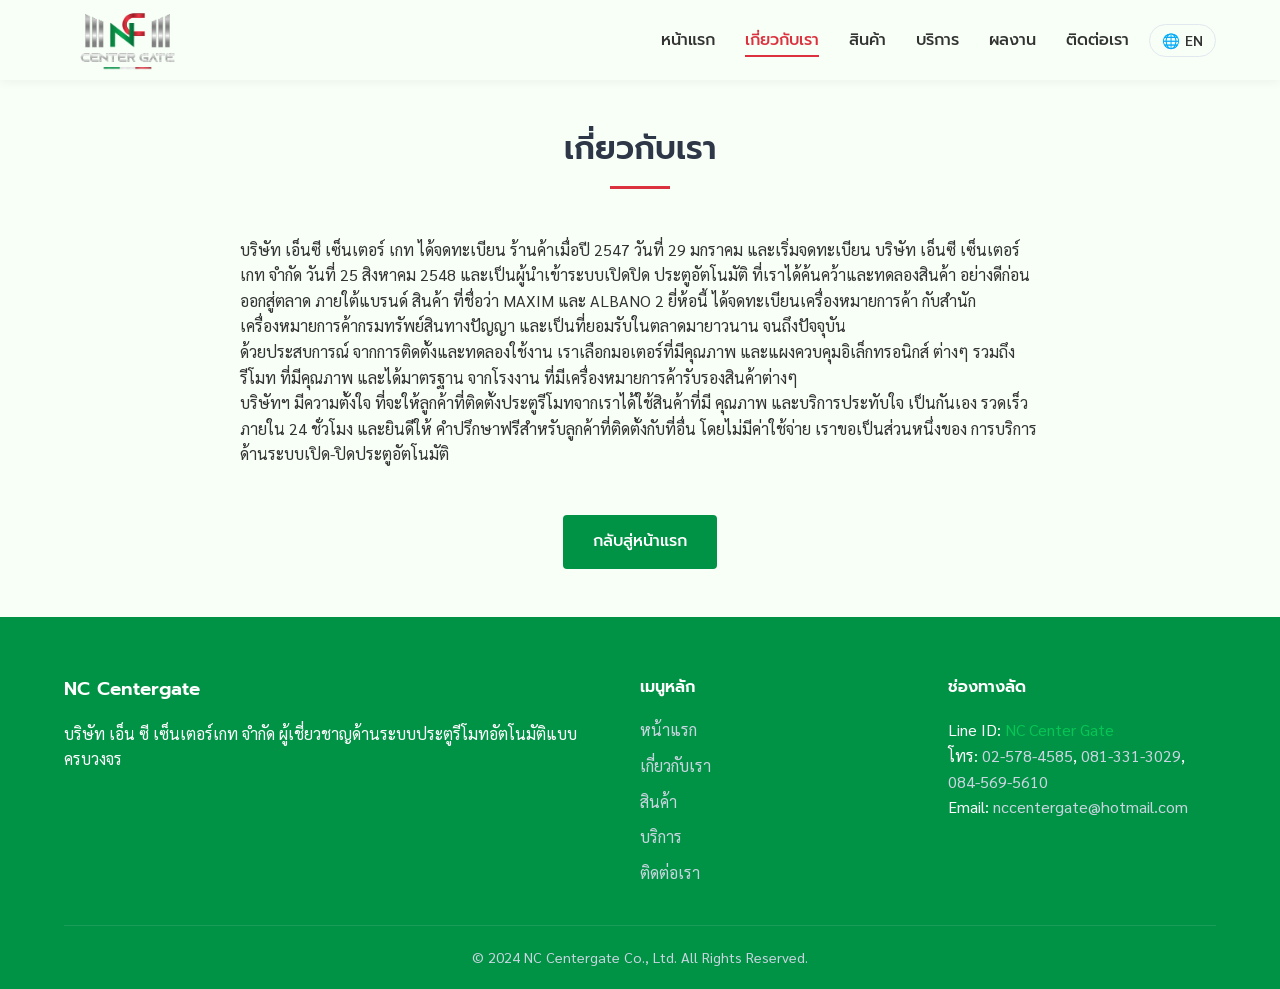
<file: about.html>
<!DOCTYPE html>
<html lang="th">
<head>
    <meta charset="UTF-8">
    <meta name="viewport" content="width=device-width, initial-scale=1.0">
    <link rel="icon" href="/assets/images/favicon.png" type="image/png">
    <title>ประวัติและข้อมูลบริษัทประตูรีโมท ประตูเลื่อนอัตโนมัติ | NC Centergate</title>
    <meta name="description" content="รู้จัก บริษัท เอ็น ซี เซ็นเตอร์เกท จำกัด ผู้นำเข้า จัดจำหน่าย และติดตั้งระบบประตูรีโมท ประตูเลื่อนอัตโนมัติ แบรนด์ชั้นนำ MAXIM, ALBANO ประสบการณ์กว่า 20 ปี">
    <meta name="keywords" content="บริษัทประตูรีโมท, ผู้นำเข้าประตูรีโมท, ตัวแทนจำหน่าย MAXIM ALBANO, ประตูอัตโนมัติ, NC Centergate ประวัติ">
    <link rel="stylesheet" href="assets/css/style.css">
    <link href="https://fonts.googleapis.com/css2?family=Prompt:wght@300;400;500;600;700&family=Sarabun:wght@300;400;500;600&display=swap" rel="stylesheet">
</head>
<body>
    <script>
        if (localStorage.getItem('lang') === 'en') {
            document.body.classList.add('lang-en');
        } else {
            document.body.classList.add('lang-th');
        }
    </script>
    <header class="site-header">
        <div class="container header-container">
            <div class="logo">
                <a href="index.html">
                    <img src="assets/images/home/nccentergate-logo.png" alt="NC Centergate Logo">
                </a>
            </div>
            <div class="header-right" style="display: flex; align-items: center; gap: 20px;">
                <nav class="main-nav">
                    <ul>
                        <li><a href="index.html"><span class="lang-th">หน้าแรก</span><span class="lang-en">Home</span></a></li>
                        <li><a href="index.html#about" class="active"><span class="lang-th">เกี่ยวกับเรา</span><span class="lang-en">About Us</span></a></li>
                        <li><a href="index.html#products"><span class="lang-th">สินค้า</span><span class="lang-en">Products</span></a></li>
                        <li><a href="index.html#services"><span class="lang-th">บริการ</span><span class="lang-en">Services</span></a></li>
                        <li><a href="index.html#reviews"><span class="lang-th">ผลงาน</span><span class="lang-en">Gallery</span></a></li>
                        <li><a href="index.html#contact"><span class="lang-th">ติดต่อเรา</span><span class="lang-en">Contact Us</span></a></li>
                    </ul>
                </nav>
                <div class="lang-switcher">
                    <button onclick="toggleLanguage()" class="btn-lang" aria-label="Toggle Language">
                        🌐 <span class="lang-th">EN</span><span class="lang-en">TH</span>
                    </button>
                </div>
                <button class="mobile-menu-btn" aria-label="Toggle Menu">
                    <span></span>
                    <span></span>
                    <span></span>
                </button>
            </div>
        </div>
    </header>

    <main class="page-content py-5">
        <div class="container">
            <div class="section-header text-center mb-5">
                <h1 class="section-title"><span class="lang-th">เกี่ยวกับเรา</span><span class="lang-en">About Us</span></h1>
                <div class="title-underline"></div>
            </div>
            
            <div class="about-text-content">
                <div class="lang-th">
                    <p>บริษัท เอ็นซี เซ็นเตอร์ เกท ได้จดทะเบียน ร้านค้าเมื่อปี 2547 วันที่ 29 มกราคม และเริ่มจดทะเบียน บริษัท เอ็นซี เซ็นเตอร์ เกท จำกัด วันที่ 25 สิงหาคม 2548 และเป็นผู้นำเข้าระบบเปิดปิด ประตูอัตโนมัติ ที่เราได้ค้นคว้าและทดลองสินค้า อย่างดีก่อนออกสู่ตลาด ภายใต้แบรนด์ สินค้า ที่ชื่อว่า MAXIM และ ALBANO 2 ยี่ห้อนี้ ได้จดทะเบียนเครื่องหมายการค้า กับสำนักเครื่องหมายการค้ากรมทรัพย์สินทางปัญญา และเป็นที่ยอมรับในตลาดมายาวนาน จนถึงปัจจุบัน</p>
                    
                    <p>ด้วยประสบการณ์ จากการติดตั้งและทดลองใช้งาน เราเลือกมอเตอร์ที่มีคุณภาพ และแผงควบคุมอิเล็กทรอนิกส์ ต่างๆ รวมถึงรีโมท ที่มีคุณภาพ และได้มาตรฐาน จากโรงงาน ที่มีเครื่องหมายการค้ารับรองสินค้าต่างๆ</p>
                    
                    <p>บริษัทฯ มีความตั้งใจ ที่จะให้ลูกค้าที่ติดตั้งประตูรีโมทจากเราได้ใช้สินค้าที่มี คุณภาพ และบริการประทับใจ เป็นกันเอง รวดเร็ว ภายใน 24 ชั่วโมง และยินดีให้ คำปรึกษาฟรีสำหรับลูกค้าที่ติดตั้งกับที่อื่น โดยไม่มีค่าใช้จ่าย เราขอเป็นส่วนหนึ่งของ การบริการด้านระบบเปิด-ปิดประตูอัตโนมัติ</p>
                </div>
                <div class="lang-en">
                    <p>NC Centergate registered as a retail business on January 29, 2004, and officially incorporated as NC Centergate Co., Ltd. on August 25, 2005. We are a premier importer of automatic gate systems, researching and thoroughly testing all products before introducing them to the market. Our registered trademark brands, MAXIM and ALBANO, have been recognized and trusted in the market for a long time.</p>
                    
                    <p>Based on our extensive installation and testing experience, we select only high-quality motors, electronic control boards, and remotes certified by standardized manufacturers.</p>
                    
                    <p>We are dedicated to providing our clients with top-quality products and warm, impressive, and fast after-sales services within 24 hours. We are also happy to provide free advice to customers who installed systems elsewhere. We are proud to be your trusted partner in automatic gate solutions.</p>
                </div>
            </div>
            
            <div class="text-center mt-5">
                <a href="index.html" class="btn btn-primary"><span class="lang-th">กลับสู่หน้าแรก</span><span class="lang-en">Back to Home</span></a>
            </div>
        </div>
    </main>

    <site-footer></site-footer>

    <script src="assets/js/main.js"></script>
</body>
</html>
</file>
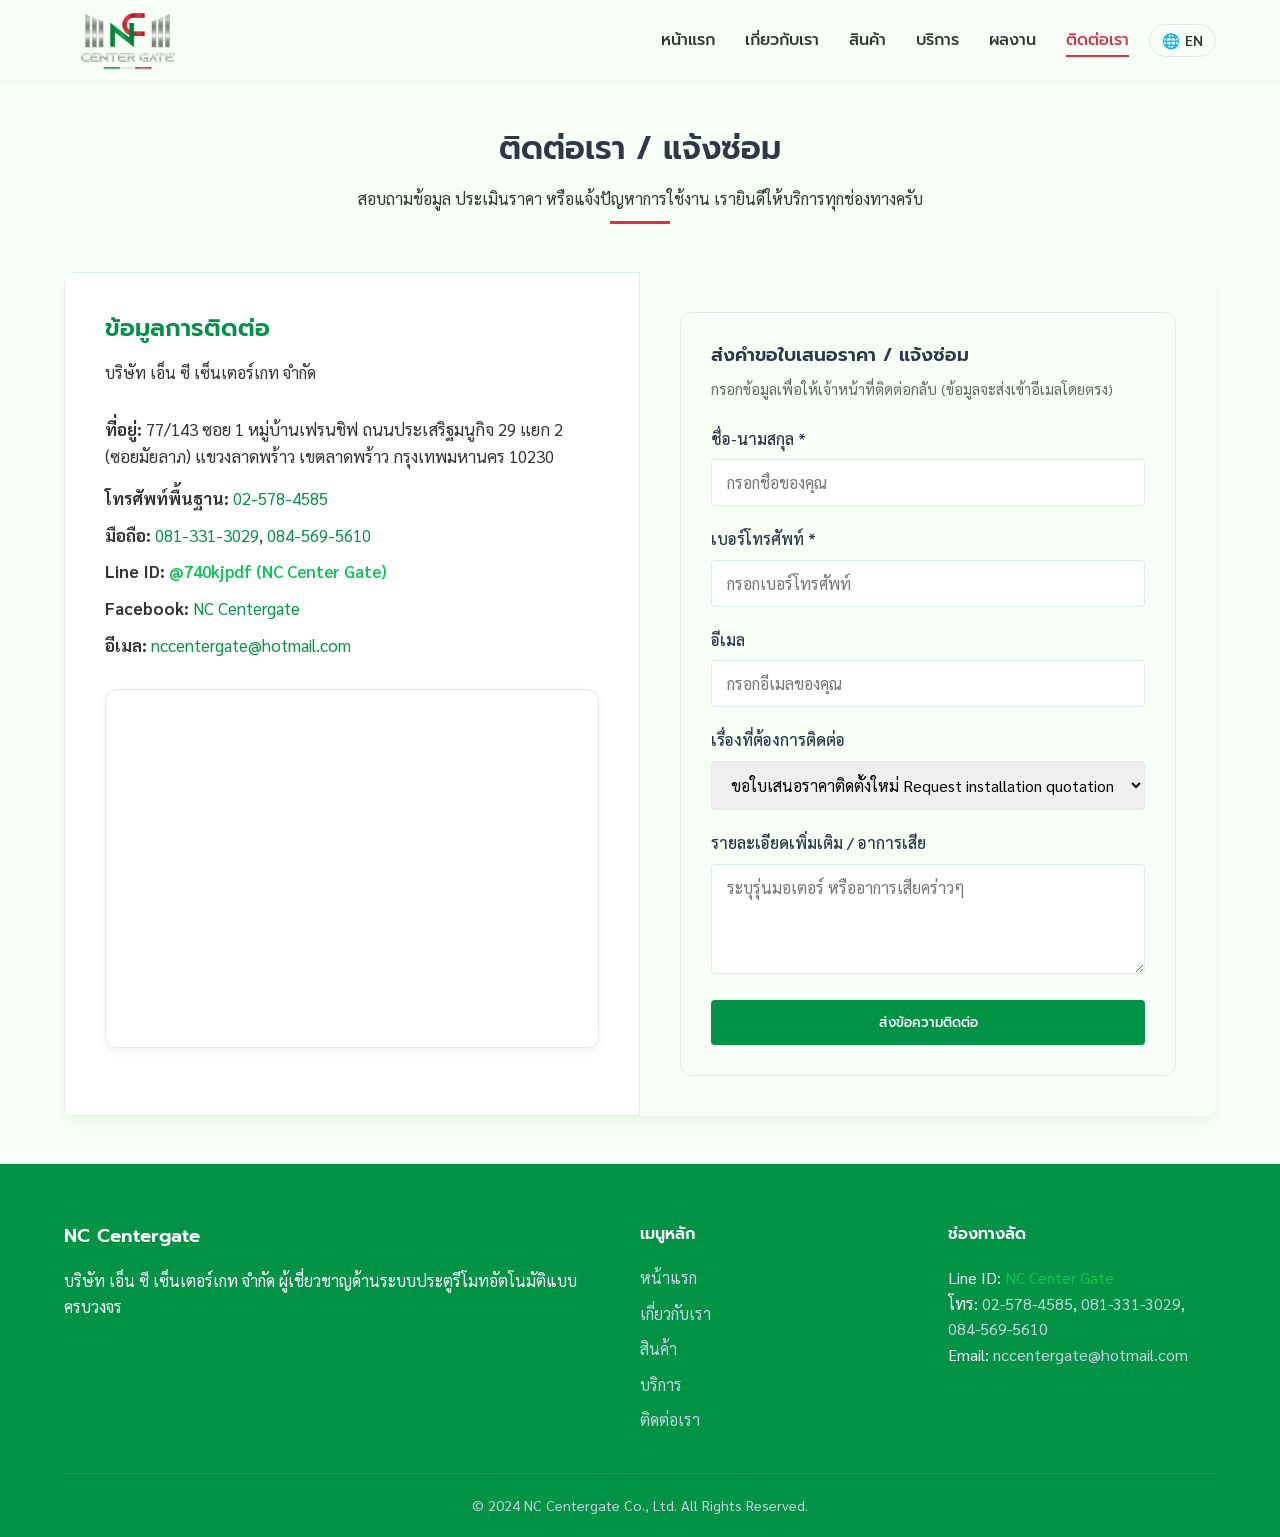
<file: contact.html>
<!DOCTYPE html>
<html lang="th">
<head>
    <meta charset="UTF-8">
    <meta name="viewport" content="width=device-width, initial-scale=1.0">
    <link rel="icon" href="/assets/images/favicon.png" type="image/png">
    <title>ติดต่อเรา สอบถามราคาประตูรีโมท แจ้งซ่อมติดตั้ง | NC Centergate</title>
    <meta name="description" content="ติดต่อ บริษัท เอ็น ซี เซ็นเตอร์เกท จำกัด สอบถามข้อมูลสินค้าประตูรีโมท ขอใบเสนอราคาติดตั้ง หรือแจ้งซ่อมประตูเลื่อนอัตโนมัติ ยินดีให้บริการอย่างรวดเร็ว">
    <meta name="keywords" content="ติดต่อประตูรีโมท, ราคาประตูเลื่อนอัตโนมัติ, แจ้งซ่อมประตูรีโมทมัยลาภ, ประเสริฐมนูกิจ, ประตูอัตโนมัติกรุงเทพ">
    <link rel="stylesheet" href="assets/css/style.css">
    <link href="https://fonts.googleapis.com/css2?family=Prompt:wght@300;400;500;600;700&family=Sarabun:wght@300;400;500;600&display=swap" rel="stylesheet">
</head>
<body>
    <script>
        if (localStorage.getItem('lang') === 'en') {
            document.body.classList.add('lang-en');
        } else {
            document.body.classList.add('lang-th');
        }
    </script>
    <header class="site-header">
        <div class="container header-container">
            <div class="logo">
                <a href="index.html">
                    <img src="assets/images/home/nccentergate-logo.png" alt="NC Centergate Logo">
                </a>
            </div>
            <div class="header-right" style="display: flex; align-items: center; gap: 20px;">
                <nav class="main-nav">
                    <ul>
                        <li><a href="index.html"><span class="lang-th">หน้าแรก</span><span class="lang-en">Home</span></a></li>
                        <li><a href="index.html#about"><span class="lang-th">เกี่ยวกับเรา</span><span class="lang-en">About Us</span></a></li>
                        <li><a href="index.html#products"><span class="lang-th">สินค้า</span><span class="lang-en">Products</span></a></li>
                        <li><a href="index.html#services"><span class="lang-th">บริการ</span><span class="lang-en">Services</span></a></li>
                        <li><a href="index.html#reviews"><span class="lang-th">ผลงาน</span><span class="lang-en">Gallery</span></a></li>
                        <li><a href="index.html#contact" class="active"><span class="lang-th">ติดต่อเรา</span><span class="lang-en">Contact Us</span></a></li>
                    </ul>
                </nav>
                <div class="lang-switcher">
                    <button onclick="toggleLanguage()" class="btn-lang" aria-label="Toggle Language">
                        🌐 <span class="lang-th">EN</span><span class="lang-en">TH</span>
                    </button>
                </div>
                <button class="mobile-menu-btn" aria-label="Toggle Menu">
                    <span></span>
                    <span></span>
                    <span></span>
                </button>
            </div>
        </div>
    </header>

    <main class="page-content py-5">
        <div class="container">
            <div class="section-header text-center mb-5">
                <h1 class="section-title">
                    <span class="lang-th">ติดต่อเรา / แจ้งซ่อม</span>
                    <span class="lang-en">Contact Us / Repair Service</span>
                </h1>
                <p>
                    <span class="lang-th">สอบถามข้อมูล ประเมินราคา หรือแจ้งปัญหาการใช้งาน เรายินดีให้บริการทุกช่องทางครับ</span>
                    <span class="lang-en">Inquire information, request a price estimation, or report system issues. We are ready to help.</span>
                </p>
                <div class="title-underline"></div>
            </div>

            <div class="contact-wrapper">
                <div class="contact-info-block" style="background-color: #fff; color: var(--text-main); border: 1px solid var(--border-color);">
                    <h2 style="color: var(--primary-color);">
                        <span class="lang-th">ข้อมูลการติดต่อ</span>
                        <span class="lang-en">Contact Information</span>
                    </h2>
                    <p style="margin-bottom: 30px;">
                        <span class="lang-th">บริษัท เอ็น ซี เซ็นเตอร์เกท จำกัด</span>
                        <span class="lang-en">NC Centergate Co., Ltd.</span>
                    </p>
                    <ul class="contact-details" style="margin-bottom: 30px;">
                        <li style="margin-bottom: 15px;">
                            <strong><span class="lang-th">ที่อยู่:</span><span class="lang-en">Address:</span></strong> 
                            <span class="lang-th">77/143 ซอย 1 หมู่บ้านเฟรนชิฟ ถนนประเสริฐมนูกิจ 29 แยก 2 (ซอยมัยลาภ) แขวงลาดพร้าว เขตลาดพร้าว กรุงเทพมหานคร 10230</span>
                            <span class="lang-en">77/143 Soi 1, Friendship Village, Prasert-Manukitch 29 Alley, Intersection 2 (Soi Maiyalap), Lat Phrao, Lat Phrao District, Bangkok 10230</span>
                        </li>
                        <li style="margin-bottom: 10px;">
                            <strong><span class="lang-th">โทรศัพท์พื้นฐาน:</span><span class="lang-en">Landline:</span></strong> 
                            <a href="tel:025784585">02-578-4585</a>
                        </li>
                        <li style="margin-bottom: 10px;">
                            <strong><span class="lang-th">มือถือ:</span><span class="lang-en">Mobile:</span></strong> 
                            <a href="tel:0813313029">081-331-3029</a>, <a href="tel:0845695610">084-569-5610</a>
                        </li>
                        <li style="margin-bottom: 10px;"><strong>Line ID:</strong> <a href="https://line.me/R/ti/p/@740kjpdf" target="_blank" style="color: #06C755; font-weight: 600;">@740kjpdf (NC Center Gate)</a></li>
                        <li style="margin-bottom: 10px;"><strong>Facebook:</strong> <a href="https://www.facebook.com/profile.php?id=100091524721744" target="_blank">NC Centergate</a></li>
                        <li style="margin-bottom: 10px;"><strong>อีเมล:</strong> <a href="mailto:nccentergate@hotmail.com">nccentergate@hotmail.com</a></li>
                    </ul>
                    <div class="map-container" style="border-radius: 12px; overflow: hidden; border: 1px solid var(--border-color); box-shadow: 0 4px 10px rgba(0,0,0,0.05);">
                        <iframe src="https://www.google.com/maps/embed?pb=!1m18!1m12!1m3!1d3874.524584614138!2d100.621453375834!3d13.83758699532911!2m3!1f0!2f0!3f0!3m2!1i1024!2i768!4f13.1!3m3!1m2!1s0x30e29d7df9d61081%3A0x88f63857319c7f66!2z4Lia4Lij4Li04Lip4Lix4LiXIE5DIENFTlRFUiBHQVRF!5e0!3m2!1sth!2sth!4v1718712000000!5m2!1sth!2sth" width="100%" height="350" style="border:0;" allowfullscreen="" loading="lazy" referrerpolicy="no-referrer-when-downgrade"></iframe>
                    </div>
                </div>
                
                <div class="contact-form-block">
                    <form action="https://formspree.io/f/xkoaldww" method="POST" class="custom-form" style="background-color: var(--bg-main); padding: 30px; border-radius: 12px; border: 1px solid var(--border-color);">
                        <h3 style="margin-bottom: 10px;">
                            <span class="lang-th">ส่งคำขอใบเสนอราคา / แจ้งซ่อม</span>
                            <span class="lang-en">Request a Quote / Report Repair</span>
                        </h3>
                        <p style="font-size: 0.9rem; color: var(--text-muted); margin-bottom: 25px;">
                            <span class="lang-th">กรอกข้อมูลเพื่อให้เจ้าหน้าที่ติดต่อกลับ (ข้อมูลจะส่งเข้าอีเมลโดยตรง)</span>
                            <span class="lang-en">Please fill in the details for our team to contact you back (sent directly to email).</span>
                        </p>
                        
                        <div class="form-group">
                            <label for="name">
                                <span class="lang-th">ชื่อ-นามสกุล *</span>
                                <span class="lang-en">Full Name *</span>
                            </label>
                            <input type="text" id="name" name="name" required placeholder="กรอกชื่อของคุณ">
                        </div>
                        <div class="form-group">
                            <label for="phone">
                                <span class="lang-th">เบอร์โทรศัพท์ *</span>
                                <span class="lang-en">Phone Number *</span>
                            </label>
                            <input type="tel" id="phone" name="phone" required placeholder="กรอกเบอร์โทรศัพท์">
                        </div>
                        <div class="form-group">
                            <label for="email">
                                <span class="lang-th">อีเมล</span>
                                <span class="lang-en">Email Address</span>
                            </label>
                            <input type="email" id="email" name="email" placeholder="กรอกอีเมลของคุณ">
                        </div>
                        <div class="form-group">
                            <label for="service_type">
                                <span class="lang-th">เรื่องที่ต้องการติดต่อ</span>
                                <span class="lang-en">Subject of Inquiry</span>
                            </label>
                            <select id="service_type" name="service_type">
                                <option value="quotation">
                                    <span class="lang-th">ขอใบเสนอราคาติดตั้งใหม่</span>
                                    <span class="lang-en">Request installation quotation</span>
                                </option>
                                <option value="repair">
                                    <span class="lang-th">แจ้งซ่อมประตูรีโมทมีปัญหา</span>
                                    <span class="lang-en">Report remote gate repair</span>
                                </option>
                                <option value="general">
                                    <span class="lang-th">สอบถามข้อมูลทั่วไป / อะไหล่</span>
                                    <span class="lang-en">General inquiry / Spare parts</span>
                                </option>
                            </select>
                        </div>
                        <div class="form-group">
                            <label for="message">
                                <span class="lang-th">รายละเอียดเพิ่มเติม / อาการเสีย</span>
                                <span class="lang-en">Message Details / Issue Description</span>
                            </label>
                            <textarea id="message" name="message" rows="4" placeholder="ระบุรุ่นมอเตอร์ หรืออาการเสียคร่าวๆ"></textarea>
                        </div>
                        
                        <button type="submit" class="btn btn-primary" style="width: 100%; border: none;">
                            <span class="lang-th">ส่งข้อความติดต่อ</span>
                            <span class="lang-en">Submit Inquiry</span>
                        </button>
                    </form>
                </div>
            </div>
        </div>
    </main>

    <site-footer></site-footer>

    <script src="assets/js/main.js"></script>
</body>
</html>
</file>
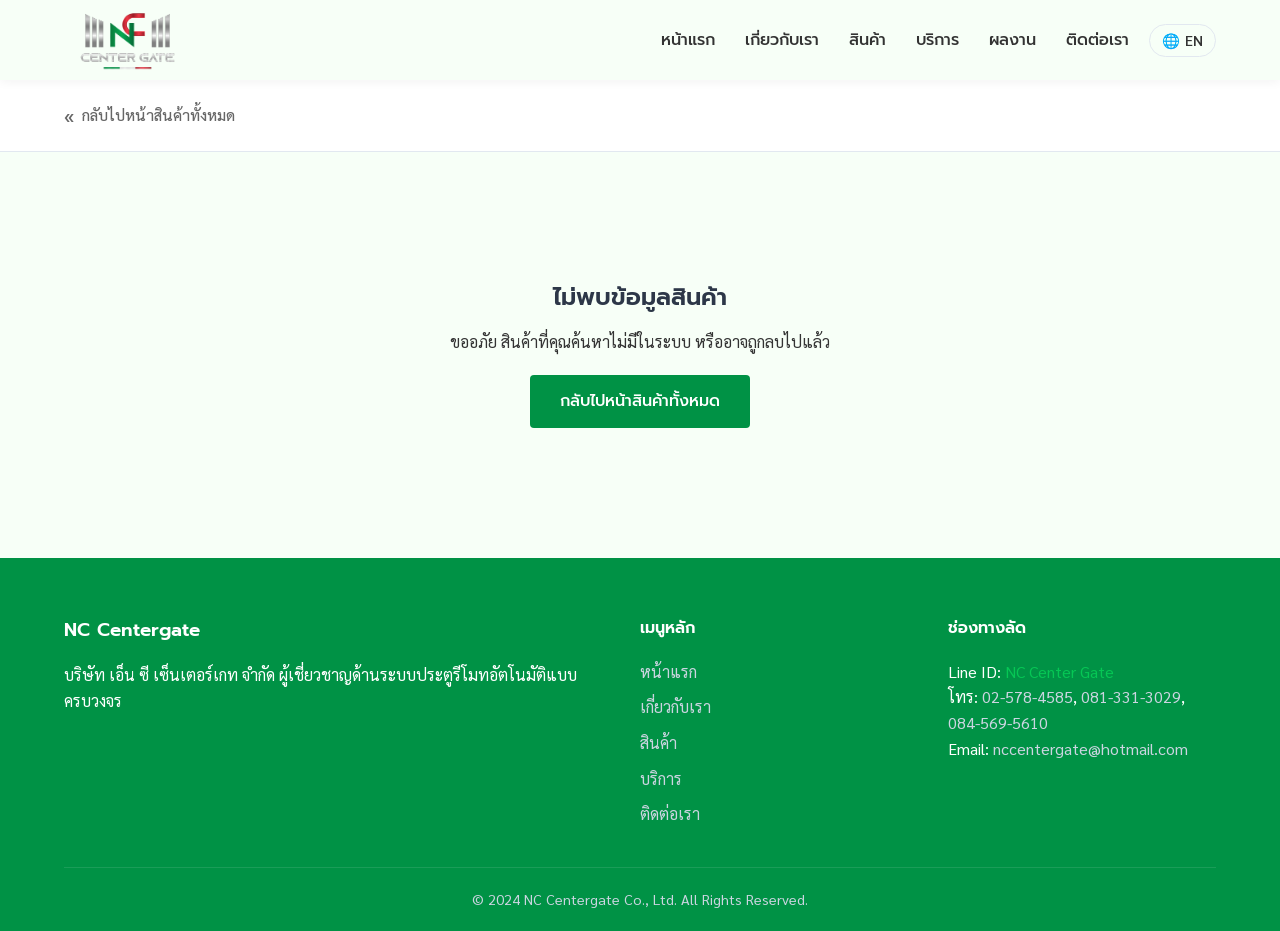
<file: product-detail.html>
<!DOCTYPE html>
<html lang="th">
<head>
    <meta charset="UTF-8">
    <meta name="viewport" content="width=device-width, initial-scale=1.0">
    <link rel="icon" href="/assets/images/favicon.png" type="image/png">
    <title>สเปคและรายละเอียดมอเตอร์ประตูรีโมท ประตูเลื่อนอัตโนมัติ | NC Centergate</title>
    <meta name="description" content="ข้อมูลสเปค รายละเอียด และคุณสมบัติเด่นของมอเตอร์ประตูรีโมท ประตูเลื่อนอัตโนมัติ รุ่น MAXIM, ALBANO, QUIKO ข้อมูลทางเทคนิคครบถ้วน">
    <meta name="keywords" content="รายละเอียดประตูรีโมท, สเปคมอเตอร์ประตูอัตโนมัติ, มอเตอร์ประตูบานเลื่อน, ประตูอัตโนมัติ MAXIM, ประตูอัตโนมัติ ALBANO">
    <link rel="stylesheet" href="assets/css/style.css">
    <link href="https://fonts.googleapis.com/css2?family=Prompt:wght@300;400;500;600;700&family=Sarabun:wght@300;400;500;600&display=swap" rel="stylesheet">
</head>
<body id="top">
    <script>
        if (localStorage.getItem('lang') === 'en') {
            document.body.classList.add('lang-en');
        } else {
            document.body.classList.add('lang-th');
        }
    </script>
    <header class="site-header">
        <div class="container header-container">
            <div class="logo">
                <a href="index.html">
                    <img src="assets/images/home/nccentergate-logo.png" alt="NC Centergate Logo">
                </a>
            </div>
            <div class="header-right" style="display: flex; align-items: center; gap: 20px;">
                <nav class="main-nav">
                    <ul>
                        <li><a href="index.html"><span class="lang-th">หน้าแรก</span><span class="lang-en">Home</span></a></li>
                        <li><a href="index.html#about"><span class="lang-th">เกี่ยวกับเรา</span><span class="lang-en">About Us</span></a></li>
                        <li><a href="products.html" class="active"><span class="lang-th">สินค้า</span><span class="lang-en">Products</span></a></li>
                        <li><a href="index.html#services"><span class="lang-th">บริการ</span><span class="lang-en">Services</span></a></li>
                        <li><a href="index.html#reviews"><span class="lang-th">ผลงาน</span><span class="lang-en">Gallery</span></a></li>
                        <li><a href="index.html#contact"><span class="lang-th">ติดต่อเรา</span><span class="lang-en">Contact Us</span></a></li>
                    </ul>
                </nav>
                <div class="lang-switcher">
                    <button onclick="toggleLanguage()" class="btn-lang" aria-label="Toggle Language">
                        🌐 <span class="lang-th">EN</span><span class="lang-en">TH</span>
                    </button>
                </div>
                <button class="mobile-menu-btn" aria-label="Toggle Menu">
                    <span></span>
                    <span></span>
                    <span></span>
                </button>
            </div>
        </div>
    </header>

    <main>
        <div class="breadcrumb-container">
            <div class="container">
                <a href="products.html" class="btn-back">
                    <span class="icon">&laquo;</span> 
                    <span class="lang-th">กลับไปหน้าสินค้าทั้งหมด</span>
                    <span class="lang-en">Back to All Products</span>
                </a>
            </div>
        </div>

        <section class="section-padding">
            <div class="container">
                <div id="product-detail-container">
                    <div class="text-center" style="padding: 50px 0;">
                        <p class="lang-th">กำลังโหลดข้อมูลสินค้า...</p>
                        <p class="lang-en">Loading product data...</p>
                    </div>
                </div>
            </div>
        </section>
    </main>

    <site-footer></site-footer>

    <script src="assets/js/product-data.js"></script>
    <script src="assets/js/product-render.js"></script>
    <script src="assets/js/main.js"></script>
</body>
</html>
</file>
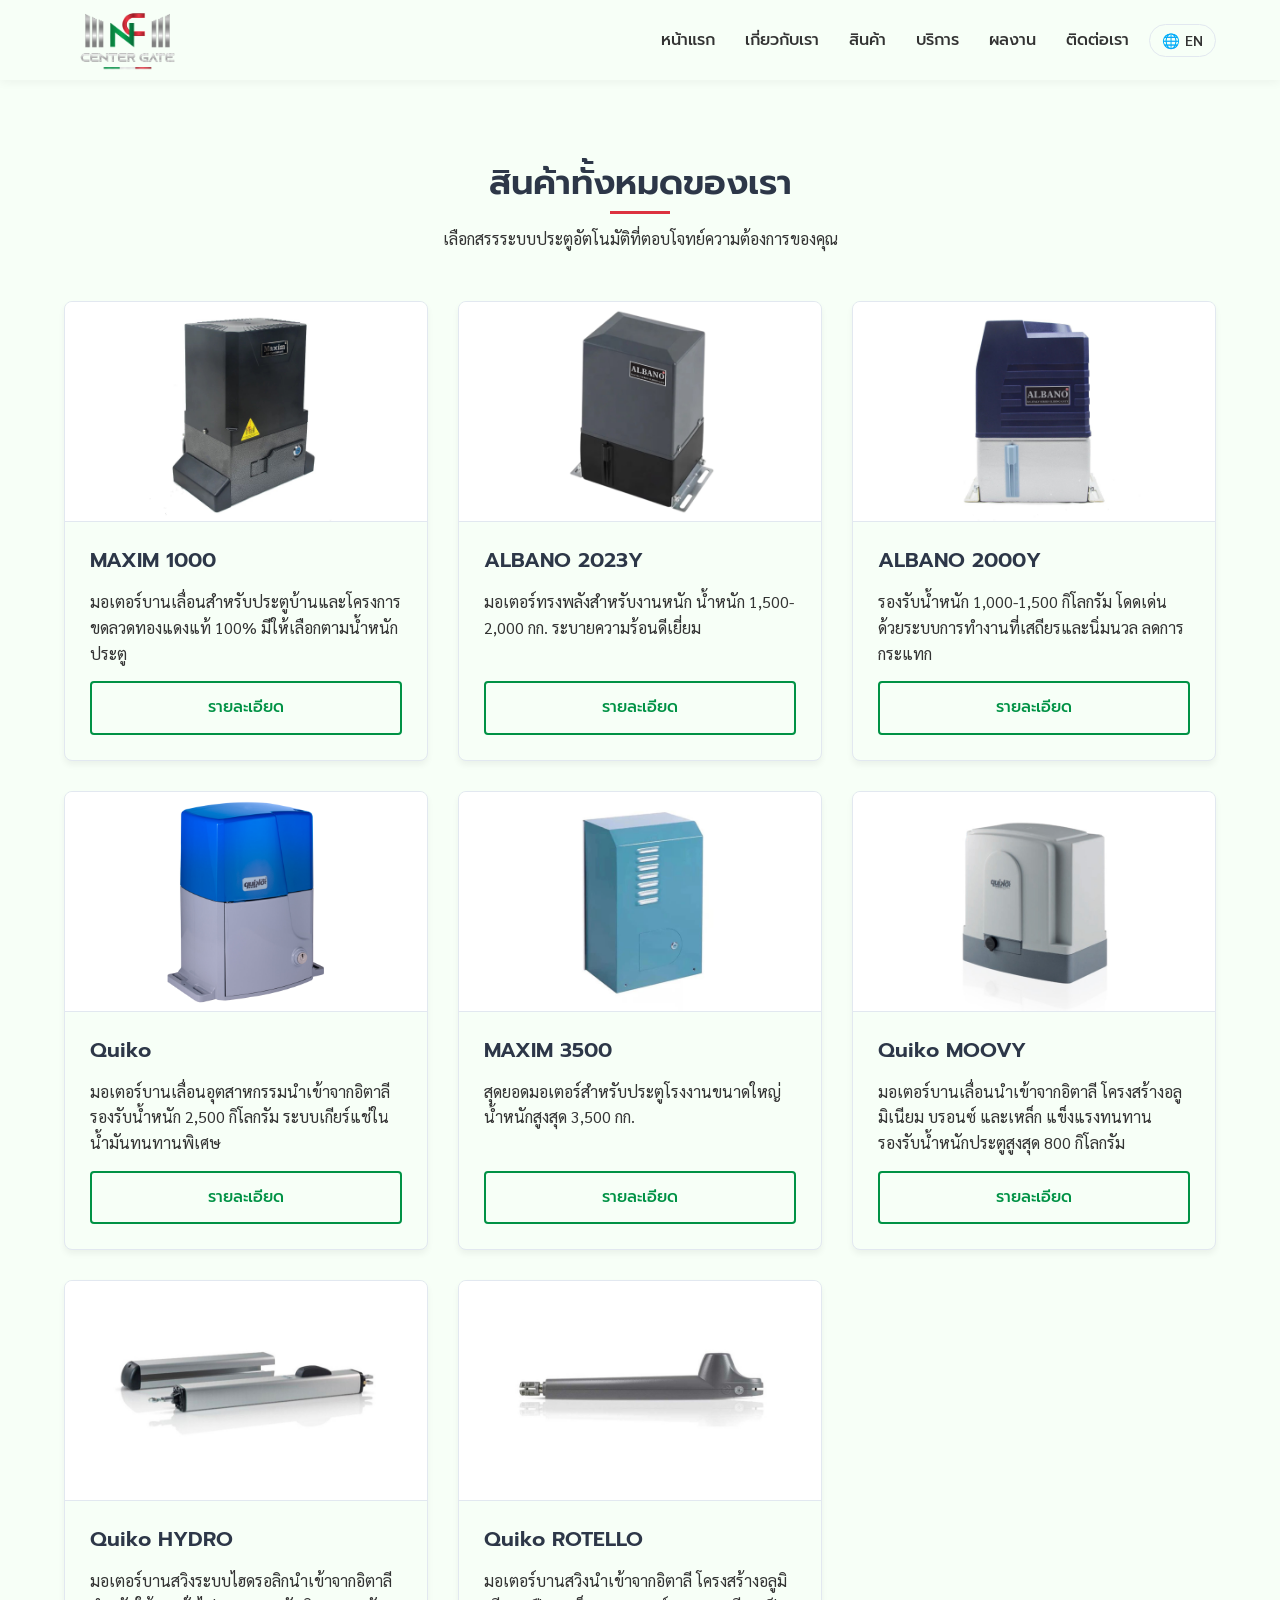
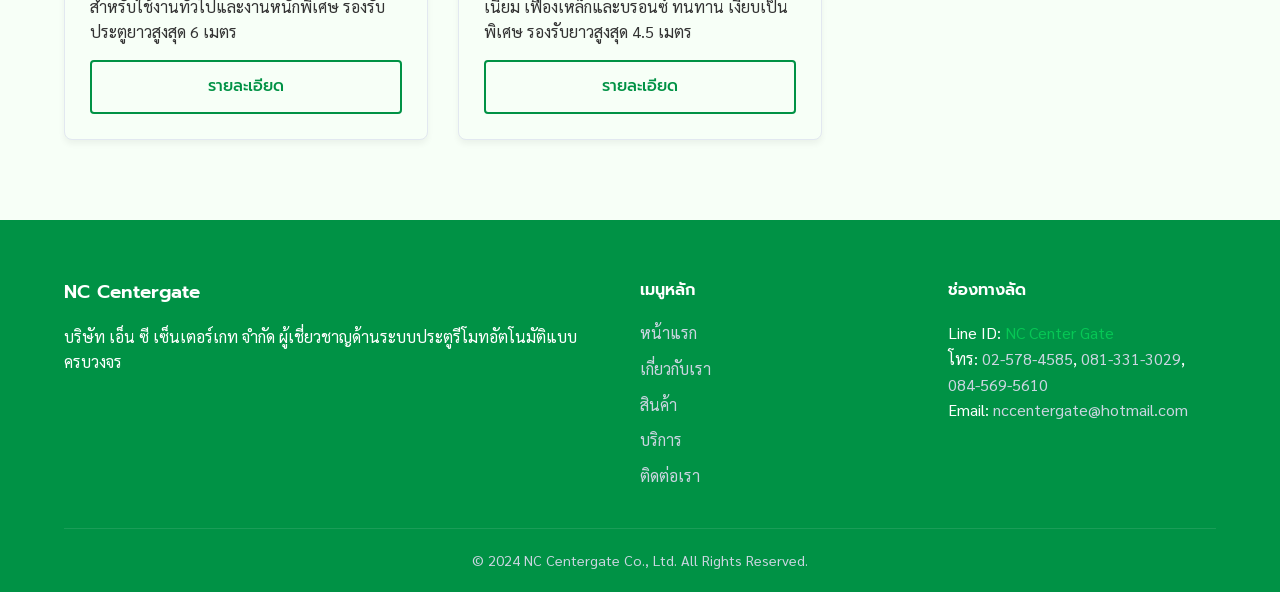
<file: products.html>
<!DOCTYPE html>
<html lang="th">
<head>
    <meta charset="UTF-8">
    <meta name="viewport" content="width=device-width, initial-scale=1.0">
    <link rel="icon" href="/assets/images/favicon.png" type="image/png">
    <title>จำหน่ายประตูรีโมท มอเตอร์ประตูเลื่อนอัตโนมัติ | NC Centergate</title>
    <meta name="description" content="จำหน่ายมอเตอร์ประตูรีโมท ประตูเลื่อนอัตโนมัติ ประตูบานเลื่อน บานสวิง จากแบรนด์ชั้นนำระดับโลก MAXIM, ALBANO, QUIKO แข็งแรง ทนทาน ราคาคุ้มค่า">
    <meta name="keywords" content="ประตูรีโมท, ประตูเลื่อนอัตโนมัติ, มอเตอร์ประตูอัตโนมัติ, ประตูรีโมทบานเลื่อน, ประตูรีโมทบานสวิง, MAXIM, ALBANO, QUIKO">
    <link rel="stylesheet" href="assets/css/style.css">
    <link href="https://fonts.googleapis.com/css2?family=Prompt:wght@300;400;500;600;700&family=Sarabun:wght@300;400;500;600&display=swap" rel="stylesheet">
</head>
<body>
    <script>
        if (localStorage.getItem('lang') === 'en') {
            document.body.classList.add('lang-en');
        } else {
            document.body.classList.add('lang-th');
        }
    </script>
    <header class="site-header">
        <div class="container header-container">
            <div class="logo">
                <a href="index.html">
                    <img src="assets/images/home/nccentergate-logo.png" alt="NC Centergate Logo">
                </a>
            </div>
            <div class="header-right" style="display: flex; align-items: center; gap: 20px;">
                <nav class="main-nav">
                    <ul>
                        <li><a href="index.html"><span class="lang-th">หน้าแรก</span><span class="lang-en">Home</span></a></li>
                        <li><a href="index.html#about"><span class="lang-th">เกี่ยวกับเรา</span><span class="lang-en">About Us</span></a></li>
                        <li><a href="index.html#products" class="active"><span class="lang-th">สินค้า</span><span class="lang-en">Products</span></a></li>
                        <li><a href="index.html#services"><span class="lang-th">บริการ</span><span class="lang-en">Services</span></a></li>
                        <li><a href="index.html#reviews"><span class="lang-th">ผลงาน</span><span class="lang-en">Gallery</span></a></li>
                        <li><a href="index.html#contact"><span class="lang-th">ติดต่อเรา</span><span class="lang-en">Contact Us</span></a></li>
                    </ul>
                </nav>
                <div class="lang-switcher">
                    <button onclick="toggleLanguage()" class="btn-lang" aria-label="Toggle Language">
                        🌐 <span class="lang-th">EN</span><span class="lang-en">TH</span>
                    </button>
                </div>
                <button class="mobile-menu-btn" aria-label="Toggle Menu">
                    <span></span>
                    <span></span>
                    <span></span>
                </button>
            </div>
        </div>
    </header>

    <main>
        <section class="section-padding">
            <div class="container">
                <div class="section-header">
                    <h2><span class="lang-th">สินค้าทั้งหมดของเรา</span><span class="lang-en">All Products</span></h2>
                    <p><span class="lang-th">เลือกสรรระบบประตูอัตโนมัติที่ตอบโจทย์ความต้องการของคุณ</span><span class="lang-en">Select the automatic remote gate system that best matches your needs.</span></p>
                </div>
                
                <div id="dynamic-product-grid" class="grid-layout">
                    <!-- Products rendered dynamically by product-render.js -->
                </div>
            </div>
        </section>
    </main>

    <site-footer></site-footer>

    <script src="assets/js/product-data.js"></script>
    <script src="assets/js/product-render.js"></script>
    <script src="assets/js/main.js"></script>
</body>
</html>
</file>
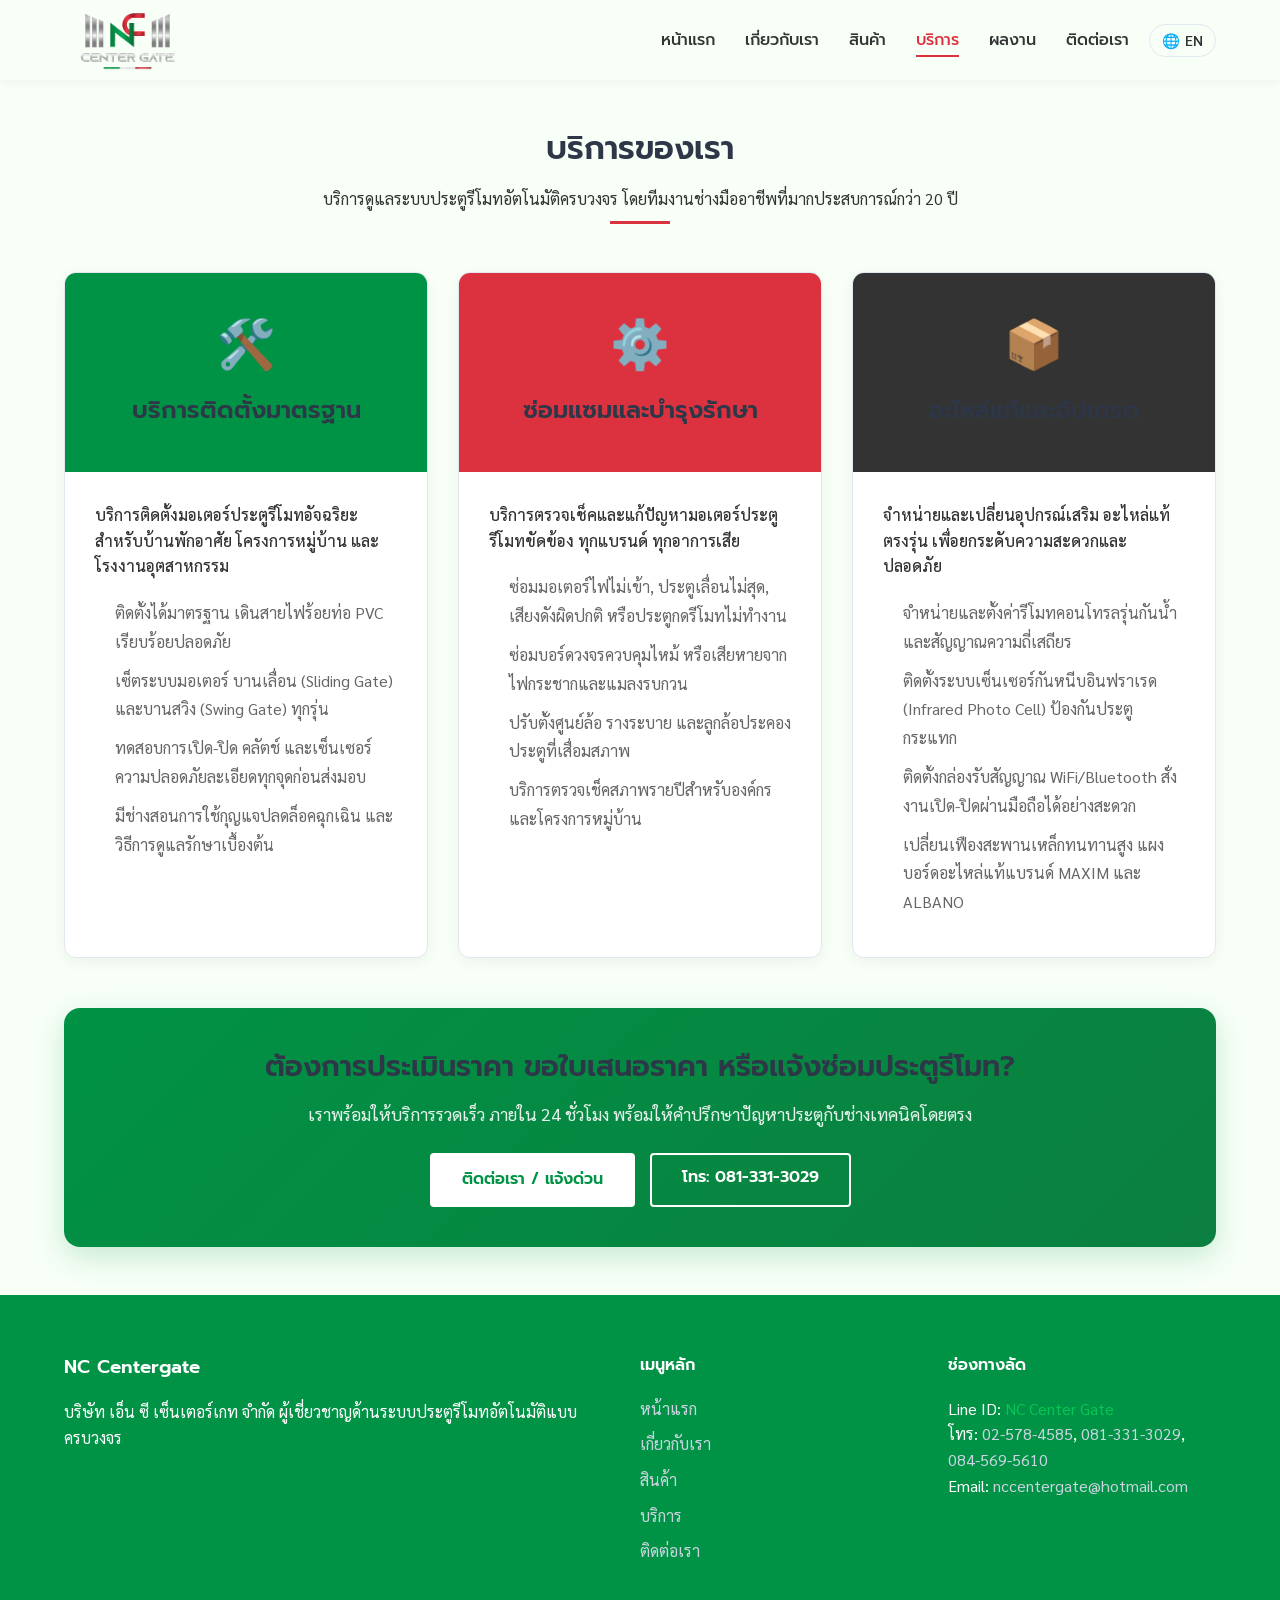
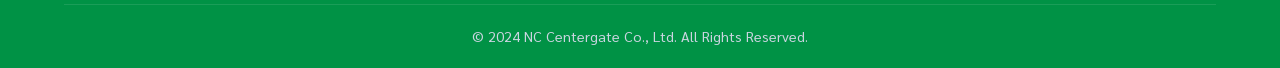
<file: services.html>
<!DOCTYPE html>
<html lang="th">
<head>
    <meta charset="UTF-8">
    <meta name="viewport" content="width=device-width, initial-scale=1.0">
    <link rel="icon" href="/assets/images/favicon.png" type="image/png">
    <title>ติดตั้ง ซ่อมประตูรีโมท ประตูเลื่อนอัตโนมัติครบวงจร | NC Centergate</title>
    <meta name="description" content="บริการติดตั้ง ซ่อมประตูรีโมท และซ่อมมอเตอร์ประตูเลื่อนอัตโนมัติ ทุกรุ่น ทุกยี่ห้อ พร้อมจำหน่ายอะไหล่แท้ โดยทีมช่างประสบการณ์กว่า 20 ปี">
    <meta name="keywords" content="ติดตั้งประตูรีโมท, ซ่อมประตูรีโมท, ซ่อมประตูเลื่อนอัตโนมัติ, มอเตอร์ประตูรีโมท, อะไหล่ประตูรีโมท, บริการซ่อมประตูรีโมท">
    <link rel="stylesheet" href="assets/css/style.css">
    <link href="https://fonts.googleapis.com/css2?family=Prompt:wght@300;400;500;600;700&family=Sarabun:wght@300;400;500;600&display=swap" rel="stylesheet">
</head>
<body>
    <script>
        if (localStorage.getItem('lang') === 'en') {
            document.body.classList.add('lang-en');
        } else {
            document.body.classList.add('lang-th');
        }
    </script>
    <header class="site-header">
        <div class="container header-container">
            <div class="logo">
                <a href="index.html">
                    <img src="assets/images/home/nccentergate-logo.png" alt="NC Centergate Logo">
                </a>
            </div>
            <div class="header-right" style="display: flex; align-items: center; gap: 20px;">
                <nav class="main-nav">
                    <ul>
                        <li><a href="index.html"><span class="lang-th">หน้าแรก</span><span class="lang-en">Home</span></a></li>
                        <li><a href="index.html#about"><span class="lang-th">เกี่ยวกับเรา</span><span class="lang-en">About Us</span></a></li>
                        <li><a href="index.html#products"><span class="lang-th">สินค้า</span><span class="lang-en">Products</span></a></li>
                        <li><a href="index.html#services" class="active"><span class="lang-th">บริการ</span><span class="lang-en">Services</span></a></li>
                        <li><a href="index.html#reviews"><span class="lang-th">ผลงาน</span><span class="lang-en">Gallery</span></a></li>
                        <li><a href="index.html#contact"><span class="lang-th">ติดต่อเรา</span><span class="lang-en">Contact Us</span></a></li>
                    </ul>
                </nav>
                <div class="lang-switcher">
                    <button onclick="toggleLanguage()" class="btn-lang" aria-label="Toggle Language">
                        🌐 <span class="lang-th">EN</span><span class="lang-en">TH</span>
                    </button>
                </div>
                <button class="mobile-menu-btn" aria-label="Toggle Menu">
                    <span></span>
                    <span></span>
                    <span></span>
                </button>
            </div>
        </div>
    </header>

    <main class="page-content py-5">
        <div class="container">
            <div class="section-header text-center mb-5">
                <h1 class="section-title">
                    <span class="lang-th">บริการของเรา</span>
                    <span class="lang-en">Our Services</span>
                </h1>
                <p>
                    <span class="lang-th">บริการดูแลระบบประตูรีโมทอัตโนมัติครบวงจร โดยทีมงานช่างมืออาชีพที่มากประสบการณ์กว่า 20 ปี</span>
                    <span class="lang-en">Comprehensive automatic remote gate services by our professional technician team with over 20 years of experience.</span>
                </p>
                <div class="title-underline"></div>
            </div>

            <div class="services-detail-grid" style="display: grid; grid-template-columns: 1fr 1fr 1fr; gap: 30px; margin-bottom: 50px;">
                <!-- บริการติดตั้ง -->
                <div class="card service-detail-card" style="background-color: #fff; border: 1px solid var(--border-color); border-radius: 12px; overflow: hidden; box-shadow: 0 4px 15px rgba(0,0,0,0.05); display: flex; flex-direction: column;">
                    <div style="background-color: var(--primary-color); color: #fff; padding: 30px; text-align: center;">
                        <span style="font-size: 3rem;">🛠️</span>
                        <h2 style="font-size: 1.5rem; margin-top: 15px;">
                            <span class="lang-th">บริการติดตั้งมาตรฐาน</span>
                            <span class="lang-en">Standard Installation</span>
                        </h2>
                    </div>
                    <div style="padding: 30px; flex-grow: 1;">
                        <p style="color: var(--text-main); margin-bottom: 20px; font-weight: 500;">
                            <span class="lang-th">บริการติดตั้งมอเตอร์ประตูรีโมทอัจฉริยะ สำหรับบ้านพักอาศัย โครงการหมู่บ้าน และโรงงานอุตสาหกรรม</span>
                            <span class="lang-en">Professional remote gate motor installation for residential homes, housing estates, and industrial factories.</span>
                        </p>
                        <ul style="padding-left: 20px; color: var(--text-muted); line-height: 1.8;">
                            <li style="margin-bottom: 10px;">
                                <span class="lang-th">ติดตั้งได้มาตรฐาน เดินสายไฟร้อยท่อ PVC เรียบร้อยปลอดภัย</span>
                                <span class="lang-en">Standardized installation, clean and safe PVC electrical pipe conduit wiring.</span>
                            </li>
                            <li style="margin-bottom: 10px;">
                                <span class="lang-th">เซ็ตระบบมอเตอร์ บานเลื่อน (Sliding Gate) และบานสวิง (Swing Gate) ทุกรุ่น</span>
                                <span class="lang-en">Full setup for all sliding and swing gate motor models.</span>
                            </li>
                            <li style="margin-bottom: 10px;">
                                <span class="lang-th">ทดสอบการเปิด-ปิด คลัตช์ และเซ็นเซอร์ความปลอดภัยละเอียดทุกจุดก่อนส่งมอบ</span>
                                <span class="lang-en">Thoroughly test opening, closing, clutch, and safety sensors before handover.</span>
                            </li>
                            <li style="margin-bottom: 10px;">
                                <span class="lang-th">มีช่างสอนการใช้กุญแจปลดล็อคฉุกเฉิน และวิธีการดูแลรักษาเบื้องต้น</span>
                                <span class="lang-en">Technicians teach you how to use emergency keys and handle basic maintenance.</span>
                            </li>
                        </ul>
                    </div>
                </div>

                <!-- บริการซ่อมบำรุง -->
                <div class="card service-detail-card" style="background-color: #fff; border: 1px solid var(--border-color); border-radius: 12px; overflow: hidden; box-shadow: 0 4px 15px rgba(0,0,0,0.05); display: flex; flex-direction: column;">
                    <div style="background-color: var(--accent-color); color: #fff; padding: 30px; text-align: center;">
                        <span style="font-size: 3rem;">⚙️</span>
                        <h2 style="font-size: 1.5rem; margin-top: 15px;">
                            <span class="lang-th">ซ่อมแซมและบำรุงรักษา</span>
                            <span class="lang-en">Repair & Maintenance</span>
                        </h2>
                    </div>
                    <div style="padding: 30px; flex-grow: 1;">
                        <p style="color: var(--text-main); margin-bottom: 20px; font-weight: 500;">
                            <span class="lang-th">บริการตรวจเช็คและแก้ปัญหามอเตอร์ประตูรีโมทขัดข้อง ทุกแบรนด์ ทุกอาการเสีย</span>
                            <span class="lang-en">Diagnostics and repair for automatic gate motor issues of all brands and problems.</span>
                        </p>
                        <ul style="padding-left: 20px; color: var(--text-muted); line-height: 1.8;">
                            <li style="margin-bottom: 10px;">
                                <span class="lang-th">ซ่อมมอเตอร์ไฟไม่เข้า, ประตูเลื่อนไม่สุด, เสียงดังผิดปกติ หรือประตูกดรีโมทไม่ทำงาน</span>
                                <span class="lang-en">Fix motors with no power, incomplete sliding, unusual noises, or unresponsive remotes.</span>
                            </li>
                            <li style="margin-bottom: 10px;">
                                <span class="lang-th">ซ่อมบอร์ดวงจรควบคุมไหม้ หรือเสียหายจากไฟกระชากและแมลงรบกวน</span>
                                <span class="lang-en">Repair burned control boards or damage caused by power surges and pests.</span>
                            </li>
                            <li style="margin-bottom: 10px;">
                                <span class="lang-th">ปรับตั้งศูนย์ล้อ รางระบาย และลูกล้อประคองประตูที่เสื่อมสภาพ</span>
                                <span class="lang-en">Align gate wheels, drainage rails, and guide rollers that have worn out.</span>
                            </li>
                            <li style="margin-bottom: 10px;">
                                <span class="lang-th">บริการตรวจเช็คสภาพรายปีสำหรับองค์กรและโครงการหมู่บ้าน</span>
                                <span class="lang-en">Annual maintenance inspection services for commercial clients and housing projects.</span>
                            </li>
                        </ul>
                    </div>
                </div>

                <!-- จำหน่ายอะไหล่ -->
                <div class="card service-detail-card" style="background-color: #fff; border: 1px solid var(--border-color); border-radius: 12px; overflow: hidden; box-shadow: 0 4px 15px rgba(0,0,0,0.05); display: flex; flex-direction: column;">
                    <div style="background-color: #333; color: #fff; padding: 30px; text-align: center;">
                        <span style="font-size: 3rem;">📦</span>
                        <h2 style="font-size: 1.5rem; margin-top: 15px;">
                            <span class="lang-th">อะไหล่แท้และอัปเกรด</span>
                            <span class="lang-en">Genuine Parts & Upgrades</span>
                        </h2>
                    </div>
                    <div style="padding: 30px; flex-grow: 1;">
                        <p style="color: var(--text-main); margin-bottom: 20px; font-weight: 500;">
                            <span class="lang-th">จำหน่ายและเปลี่ยนอุปกรณ์เสริม อะไหล่แท้ตรงรุ่น เพื่อยกระดับความสะดวกและปลอดภัย</span>
                            <span class="lang-en">Distribution and replacement of genuine accessories and spare parts to upgrade comfort and safety.</span>
                        </p>
                        <ul style="padding-left: 20px; color: var(--text-muted); line-height: 1.8;">
                            <li style="margin-bottom: 10px;">
                                <span class="lang-th">จำหน่ายและตั้งค่ารีโมทคอนโทรลรุ่นกันน้ำและสัญญาณความถี่เสถียร</span>
                                <span class="lang-en">Sell and program waterproof remote controllers with highly stable signal frequency.</span>
                            </li>
                            <li style="margin-bottom: 10px;">
                                <span class="lang-th">ติดตั้งระบบเซ็นเซอร์กันหนีบอินฟราเรด (Infrared Photo Cell) ป้องกันประตูกระแทก</span>
                                <span class="lang-en">Install infrared safety photocell sensors to prevent gate collision accidents.</span>
                            </li>
                            <li style="margin-bottom: 10px;">
                                <span class="lang-th">ติดตั้งกล่องรับสัญญาณ WiFi/Bluetooth สั่งงานเปิด-ปิดผ่านมือถือได้อย่างสะดวก</span>
                                <span class="lang-en">Install WiFi/Bluetooth receiver boxes for convenient smartphone-based control.</span>
                            </li>
                            <li style="margin-bottom: 10px;">
                                <span class="lang-th">เปลี่ยนเฟืองสะพานเหล็กทนทานสูง แผงบอร์ดอะไหล่แท้แบรนด์ MAXIM และ ALBANO</span>
                                <span class="lang-en">Replace heavy-duty steel gear racks and control boards for MAXIM and ALBANO.</span>
                            </li>
                        </ul>
                    </div>
                </div>
            </div>

            <!-- Call to Action -->
            <div style="background: linear-gradient(135deg, var(--primary-color), var(--primary-light)); color: #fff; padding: 40px; border-radius: 16px; text-align: center; box-shadow: 0 10px 30px rgba(0, 146, 69, 0.2);">
                <h3 style="font-size: 1.8rem; margin-bottom: 15px;">
                    <span class="lang-th">ต้องการประเมินราคา ขอใบเสนอราคา หรือแจ้งซ่อมประตูรีโมท?</span>
                    <span class="lang-en">Need a price estimation, formal quote, or automatic gate repair?</span>
                </h3>
                <p style="margin-bottom: 25px; font-size: 1.1rem; opacity: 0.9;">
                    <span class="lang-th">เราพร้อมให้บริการรวดเร็ว ภายใน 24 ชั่วโมง พร้อมให้คำปรึกษาปัญหาประตูกับช่างเทคนิคโดยตรง</span>
                    <span class="lang-en">We provide rapid service within 24 hours. Contact our technical team for a free consultation directly.</span>
                </p>
                <div style="display: flex; justify-content: center; gap: 15px; flex-wrap: wrap;">
                    <a href="index.html#contact" class="btn" style="background-color: #fff; color: var(--primary-color); font-weight: 600; padding: 12px 30px;">
                        <span class="lang-th">ติดต่อเรา / แจ้งด่วน</span>
                        <span class="lang-en">Contact Us / Fast Service</span>
                    </a>
                    <a href="tel:0813313029" class="btn" style="border: 2px solid #fff; color: #fff; font-weight: 600; padding: 10px 30px;">
                        <span class="lang-th">โทร: 081-331-3029</span>
                        <span class="lang-en">Call: 081-331-3029</span>
                    </a>
                </div>
            </div>
        </div>
    </main>

    <site-footer></site-footer>

    <script src="assets/js/main.js"></script>
</body>
</html>
</file>
<file: assets/css/style.css>
:root {
    
    --primary-color: #009245; 
    --primary-light: #0b7f3f;
    --accent-color: #dc323f; 
    --text-heading: #2d3748; 
    --text-main: #333333;
    --text-muted: #666666;
    --bg-main: rgb(247, 255, 247);
    --bg-light: #f8f9fa;
    --border-color: #e2e8f0;

    --font-heading: 'Prompt', sans-serif; 
    --font-body: 'Sarabun', sans-serif;   

    --container-max-width: 1200px;
    --section-padding: 80px 0;
    --transition-speed: 0.3s;
}

* {
    margin: 0;
    padding: 0;
    box-sizing: border-box;
}

html {
    scroll-behavior: smooth; 
    scroll-padding-top: 80px; 
}

body {
    font-family: var(--font-body);
    color: var(--text-main);
    background-color: var(--bg-main);
    line-height: 1.6;
    font-size: 16px;
}

h1, h2, h3, h4, h5, h6 {
    font-family: var(--font-heading);
    color: var(--text-heading);
    font-weight: 600;
    line-height: 1.3;
    margin-bottom: 1rem;
}

a {
    text-decoration: none;
    color: var(--primary-color);
    transition: color var(--transition-speed) ease;
}

a:hover {
    color: var(--accent-color);
}

ul {
    list-style: none;
}

img {
    max-width: 100%;
    height: auto;
    display: block;
}

.container {
    width: 90%;
    max-width: var(--container-max-width);
    margin: 0 auto;
}

.placeholder-section {
    padding: var(--section-padding);
    text-align: center;
}
.bg-light {
    background-color: var(--bg-light);
}

.btn {
    display: inline-block;
    padding: 12px 28px;
    font-family: var(--font-heading);
    font-weight: 500;
    border-radius: 4px; 
    cursor: pointer;
    transition: all var(--transition-speed) ease;
    text-align: center;
    border: 2px solid transparent;
}

.btn-primary {
    background-color: var(--primary-color);
    color: #ffffff;
}
.btn-primary:hover {
    background-color: var(--primary-light);
    color: #ffffff;
    box-shadow: 0 4px 6px rgba(0,0,0,0.1);
}

.btn-outline {
    background-color: transparent;
    color: var(--primary-color);
    border-color: var(--primary-color);
}
.btn-outline:hover {
    background-color: var(--primary-color);
    color: #ffffff;
}

.site-header {
    background-color: var(--bg-main);
    box-shadow: 0 2px 10px rgba(0,0,0,0.05); 
    position: sticky; 
    top: 0;
    z-index: 1000;
}

.header-container {
    display: flex;
    justify-content: space-between;
    align-items: center;
    height: 80px;
}

.logo img {
    height: 70px; 
}

.main-nav ul {
    display: flex;
    gap: 30px; 
}

.main-nav a {
    font-family: var(--font-heading);
    font-weight: 500;
    color: var(--text-main);
    position: relative;
    padding: 5px 0;
}

.main-nav a::after {
    content: '';
    position: absolute;
    bottom: 0;
    left: 0;
    width: 0;
    height: 2px;
    background-color: var(--accent-color);
    transition: width var(--transition-speed) ease;
}

.main-nav a:hover::after,
.main-nav a.active::after {
    width: 100%;
}

.main-nav a:hover,
.main-nav a.active {
    color: var(--accent-color);
}

.mobile-menu-btn {
    display: none;
    background: none;
    border: none;
    cursor: pointer;
    flex-direction: column;
    gap: 5px;
}

.mobile-menu-btn span {
    display: block;
    width: 25px;
    height: 3px;
    background-color: var(--primary-color);
    transition: all 0.3s;
}

.hero-section {
    position: relative;
    padding: 120px 0;
    min-height: 600px;
    display: flex;
    align-items: center;
    justify-content: center;
    background-color: #000;
    overflow: hidden;
}

.hero-slider {
    position: absolute;
    top: 0;
    left: 0;
    width: 100%;
    height: 100%;
    z-index: 1;
}

.slide {
    position: absolute;
    top: 0;
    left: 0;
    width: 100%;
    height: 100%;
    opacity: 0;
    transition: opacity 1.5s ease-in-out;
}

.slide.active {
    opacity: 1;
}

.slide-blur-bg {
    position: absolute;
    top: -5%;
    left: -5%;
    width: 110%;
    height: 110%;
    background-size: cover;
    background-position: center;
    filter: blur(20px);
    opacity: 0.6;
}

.slide-img {
    position: absolute;
    top: 0;
    left: 0;
    width: 100%;
    height: 100%;
    background-size: contain;
    background-position: center;
    background-repeat: no-repeat;
    z-index: 2;
}

.slider-overlay {
    position: absolute;
    top: 0;
    left: 0;
    width: 100%;
    height: 100%;
    background-color: rgba(0, 0, 0, 0.4);
    z-index: 3;
}

.hero-container {
    position: relative;
    z-index: 10;
    display: flex;
    flex-direction: column;
    align-items: center;
    text-align: center;
}

.hero-content {
    max-width: 800px;
    margin: 0 auto;
}

.hero-content h1 {
    font-size: 3rem;
    margin-bottom: 20px;
    color: #ffffff;
    text-shadow: 0 2px 6px rgba(0,0,0,0.6);
}

.hero-content p {
    font-size: 1.2rem;
    color: #f8f9fa;
    margin-bottom: 30px;
    text-shadow: 0 1px 4px rgba(0,0,0,0.6);
}

.hero-actions {
    display: flex;
    justify-content: center;
    gap: 15px;
}

.hero-btn-outline {
    border-color: #ffffff;
    color: #ffffff;
}

.hero-btn-outline:hover {
    background-color: #ffffff;
    color: var(--text-main);
}

.site-footer {
    background-color: var(--primary-color);
    color: #ffffff;
    padding: 60px 0 20px;
}

.site-footer h3, 
.site-footer h4 {
    color: #ffffff;
    margin-bottom: 20px;
}

.site-footer a {
    color: #cbd5e1;
}
.site-footer a:hover {
    color: #ffffff;
}

.footer-grid {
    display: grid;
    grid-template-columns: 2fr 1fr 1fr;
    gap: 40px;
    margin-bottom: 40px;
}

.footer-links ul {
    display: flex;
    flex-direction: column;
    gap: 10px;
}

.footer-bottom {
    text-align: center;
    padding-top: 20px;
    border-top: 1px solid rgba(255,255,255,0.1);
    color: #cbd5e1;
    font-size: 0.9rem;
}

.section-padding {
    padding: var(--section-padding);
}

.section-header {
    text-align: center;
    margin-bottom: 50px;
    max-width: 700px;
    margin-left: auto;
    margin-right: auto;
}

.section-header h2 {
    font-size: 2.2rem;
    position: relative;
    display: inline-block;
    margin-bottom: 20px;
}

.section-header h2::after {
    content: '';
    position: absolute;
    bottom: -8px;
    left: 50%;
    transform: translateX(-50%);
    width: 60px;
    height: 3px;
    background-color: var(--accent-color);
}

.grid-layout {
    display: grid;
    grid-template-columns: repeat(auto-fit, minmax(300px, 1fr));
    gap: 30px;
}

.card {
    background-color: var(--bg-main);
    border-radius: 8px;
    box-shadow: 0 4px 6px rgba(0,0,0,0.05);
    overflow: hidden;
    transition: transform var(--transition-speed) ease, box-shadow var(--transition-speed) ease;
    border: 1px solid var(--border-color);
    display: flex;
    flex-direction: column;
}

.card:hover {
    transform: translateY(-5px);
    box-shadow: 0 10px 15px rgba(0,0,0,0.1);
}

.card-image {
    background-color: #ffffff;
    height: 220px;
    display: flex;
    align-items: center;
    justify-content: center;
    color: var(--text-muted);
    font-family: var(--font-heading);
    font-size: 1rem;
    border-bottom: 1px solid var(--border-color);
    background-size: contain;
    background-position: center;
    background-repeat: no-repeat;
    flex-shrink: 0;
}

.card-content {
    padding: 25px;
    display: flex;
    flex-direction: column;
    flex-grow: 1;
    gap: 15px;
}

.card-content h3 {
    font-size: 1.3rem;
    margin: 0;
}

.card-content .btn {
    margin-top: auto;
}

.text-center { text-align: center; }

.py-5 { padding-top: 3rem; padding-bottom: 3rem; }
.mt-5 { margin-top: 3rem; }
.mb-5 { margin-bottom: 3rem; }

.page-content {
    background-color: var(--bg-main);
}

.about-text-content {
    max-width: 800px;
    margin: 0 auto;
    text-align: left;
}

.minimal-work-grid {
    display: grid;
    grid-template-columns: repeat(auto-fill, minmax(220px, 1fr));
    gap: 15px;
    transition: all 0.5s ease;
}

.work-item {
    position: relative;
    aspect-ratio: 4 / 3;
    overflow: hidden;
    border-radius: 12px;
    background-color: #eee;
    transition: all 0.5s cubic-bezier(0.165, 0.84, 0.44, 1);
    cursor: zoom-in;
    z-index: 1;
}

.work-item img {
    width: 100%;
    height: 100%;
    object-fit: cover;
    transition: transform 0.8s cubic-bezier(0.165, 0.84, 0.44, 1);
}

.minimal-work-grid:has(.work-item:hover) .work-item:not(:hover) {
    opacity: 0.6;
    transform: scale(0.96);
    filter: blur(2px) grayscale(0.3);
}

.work-item:hover {
    transform: scale(1.05);
    z-index: 10;
    box-shadow: 0 20px 40px rgba(0,0,0,0.3);
}

.work-item:hover img {
    transform: scale(1.15); 
}

.lightbox-overlay {
    position: fixed;
    top: 0;
    left: 0;
    width: 100%;
    height: 100%;
    background-color: rgba(0, 0, 0, 0.95);
    display: none;
    justify-content: center;
    align-items: center;
    z-index: 3000;
    padding: 40px;
    cursor: zoom-out;
}

.lightbox-img {
    max-width: 95%;
    max-height: 95%;
    object-fit: contain;
    border-radius: 4px;
    box-shadow: 0 0 30px rgba(0,0,0,0.5);
    transform: scale(0.9);
    transition: transform 0.3s ease;
}

.lightbox-overlay.active {
    display: flex;
}

.lightbox-overlay.active .lightbox-img {
    transform: scale(1);
}

.close-lightbox {
    position: absolute;
    top: 20px;
    right: 30px;
    color: #fff;
    font-size: 40px;
    font-weight: bold;
    cursor: pointer;
}

@media (max-width: 768px) {
    .minimal-work-grid {
        grid-template-columns: repeat(2, 1fr);
        gap: 10px;
    }
    
    .lightbox-overlay {
        padding: 10px;
    }
    
    .work-item:active {
        transform: scale(1.03);
    }
    
    .minimal-work-grid:has(.work-item:hover) .work-item:not(:hover) {
        opacity: 0.8;
        transform: scale(1);
        filter: none;
    }
}

@media (max-width: 480px) {
    .minimal-work-grid {
        grid-template-columns: 1fr;
    }
}

.title-underline {
    width: 60px;
    height: 3px;
    background-color: var(--accent-color);
    margin: 10px auto 0;
}

.service-icon {
    font-size: 3rem;
    margin: 10px 0 20px;
    display: inline-block;
}

.badge {
    display: inline-block;
    background-color: var(--bg-light);
    color: var(--text-muted);
    font-size: 0.8rem;
    padding: 4px 12px;
    border-radius: 20px;
    margin-bottom: 15px;
    border: 1px solid var(--border-color);
}

.text-small {
    font-size: 0.95rem;
    color: var(--text-muted);
}

.contact-wrapper {
    display: grid;
    grid-template-columns: 1fr 1fr;
    background-color: var(--bg-main);
    border-radius: 12px;
    box-shadow: 0 8px 20px rgba(0,0,0,0.05);
    overflow: hidden;
}

.contact-info-block {
    padding: 40px;
    background-color: var(--primary-color);
    color: #ffffff;
}

.contact-info-block h2 {
    color: #ffffff;
}

.contact-info-block h2::after {
    left: 0;
    transform: none;
    background-color: #ffffff;
}

.contact-details {
    margin: 30px 0;
}

.contact-details li {
    margin-bottom: 15px;
    font-size: 1.05rem;
}

.map-placeholder {
    background-color: rgba(255,255,255,0.15);
    height: 200px;
    border-radius: 8px;
    display: flex;
    align-items: center;
    justify-content: center;
    font-size: 0.9rem;
    border: 1px dashed rgba(255,255,255,0.4);
}

.contact-form-block {
    padding: 40px;
}

.form-group {
    margin-bottom: 20px;
}

.form-group label {
    display: block;
    margin-bottom: 8px;
    font-weight: 500;
    color: var(--text-heading);
}

.custom-form input,
.custom-form select,
.custom-form textarea {
    width: 100%;
    padding: 12px 15px;
    border: 1px solid var(--border-color);
    border-radius: 4px;
    font-family: var(--font-body);
    font-size: 1rem;
    transition: border-color var(--transition-speed) ease;
}

.custom-form input:focus,
.custom-form select:focus,
.custom-form textarea:focus {
    outline: none;
    border-color: var(--primary-color);
}

@media (max-width: 992px) {
    .hero-container {
        grid-template-columns: 1fr; 
        text-align: center;
    }
    
    .hero-actions {
        justify-content: center;
    }
    
    .footer-grid {
        grid-template-columns: 1fr 1fr; 
    }

    .contact-wrapper, .contact-grid {
        grid-template-columns: 1fr !important; 
    }
}

@media (max-width: 768px) {
    
    .mobile-menu-btn {
        display: flex;
    }

    .main-nav {
        display: none; 
        position: absolute;
        top: 80px;
        left: 0;
        width: 100%;
        background-color: var(--bg-main);
        box-shadow: 0 4px 6px rgba(0,0,0,0.1);
        padding: 20px 0;
    }
    
    .main-nav.active {
        display: block; 
    }
    
    .main-nav ul {
        flex-direction: column;
        align-items: center;
        gap: 20px;
    }
    
    .hero-content h1 {
        font-size: 2rem;
    }
    
    .footer-grid {
        grid-template-columns: 1fr; 
        text-align: center;
    }
}

.product-detail-layout {
    display: grid;
    grid-template-columns: 1fr 1fr;
    gap: 40px;
    align-items: start;
    background-color: var(--bg-main);
    border-radius: 8px;
    box-shadow: 0 4px 6px rgba(0,0,0,0.05);
    padding: 30px;
    border: 1px solid var(--border-color);
}

.product-detail-image img {
    width: 100%;
    height: auto;
    border-radius: 8px;
    object-fit: contain;
    max-height: 400px;
    background-color: #fff;
    padding: 20px;
    border: 1px solid var(--border-color);
}

.product-detail-info {
    min-width: 0;
    word-wrap: break-word;
    word-break: break-word;
    overflow-wrap: break-word;
}

.product-detail-info h2 {
    font-family: var(--font-heading);
    color: var(--primary-color);
    font-size: 2.2rem;
    margin-bottom: 5px;
}

.product-subtitle {
    color: var(--text-muted);
    font-family: var(--font-body);
    font-size: 1.2rem;
    margin-bottom: 20px;
    font-weight: 400;
}

.product-description {
    font-size: 1.1rem;
    line-height: 1.8;
    margin-bottom: 30px;
    color: var(--text-main);
    word-wrap: break-word;
    word-break: break-word;
    overflow-wrap: break-word;
}

.product-features, .product-specs {
    margin-bottom: 30px;
}

.product-features h3, .product-specs h3 {
    font-family: var(--font-heading);
    color: var(--text-heading);
    border-bottom: 2px solid var(--primary-color);
    display: inline-block;
    padding-bottom: 5px;
    margin-bottom: 15px;
}

.feature-list {
    list-style-type: none;
    padding-left: 0;
}

.feature-list li {
    position: relative;
    padding-left: 25px;
    margin-bottom: 10px;
    color: var(--text-main);
    word-wrap: break-word;
    word-break: break-word;
    overflow-wrap: break-word;
}

.feature-list li::before {
    content: '✓';
    position: absolute;
    left: 0;
    color: var(--primary-color);
    font-weight: bold;
}

.spec-table {
    width: 100%;
    border-collapse: collapse;
    table-layout: fixed;
    word-wrap: break-word;
    word-break: break-word;
}

.spec-table th, .spec-table td {
    padding: 12px 15px;
    border-bottom: 1px solid var(--border-color);
    text-align: left;
}

.spec-table th {
    font-family: var(--font-heading);
    color: var(--text-heading);
    width: 40%;
    background-color: var(--bg-light);
}

.breadcrumb-container {
    padding: 20px 0;
    border-bottom: 1px solid var(--border-color);
    background-color: #ffffff;
}

.btn-back {
    display: inline-flex;
    align-items: center;
    color: var(--text-muted);
    font-size: 0.95rem;
    font-weight: 500;
    transition: color var(--transition-speed);
}

.btn-back .icon {
    font-size: 1.2rem;
    margin-right: 8px;
}

.btn-back:hover {
    color: var(--primary-color);
}

.product-gallery-section {
    display: flex;
    flex-direction: column;
    gap: 15px;
    min-width: 0;
}

.product-main-image {
    width: 100%;
    border-radius: 8px;
    border: 1px solid var(--border-color);
    background-color: #fff;
    padding: 15px;
    display: flex;
    justify-content: center;
    align-items: center;
    overflow: hidden;
    aspect-ratio: 1 / 1;
}

.product-main-image img {
    max-width: 100%;
    max-height: 100%;
    object-fit: contain;
    transition: opacity 0.3s ease;
}

.product-thumbnails {
    display: flex;
    gap: 10px;
    overflow-x: auto;
    padding-bottom: 5px; 
    width: 100%;
}

.thumbnail-item {
    width: 80px;
    height: 80px;
    border-radius: 6px;
    border: 2px solid transparent;
    cursor: pointer;
    overflow: hidden;
    background-color: #fff;
    padding: 5px;
    flex-shrink: 0;
    transition: border-color 0.2s;
}

.thumbnail-item img {
    width: 100%;
    height: 100%;
    object-fit: contain;
}

.thumbnail-item.active {
    border-color: var(--primary-color);
}

.thumbnail-item:hover {
    border-color: var(--primary-light);
}

@media (max-width: 992px) {
    .product-detail-layout {
        grid-template-columns: 1fr;
    }
}

.variant-selector-container {
    margin-bottom: 25px;
    padding: 15px;
    background-color: var(--bg-light);
    border-radius: 8px;
    border: 1px solid var(--border-color);
}

.variant-label {
    font-weight: 500;
    margin-bottom: 10px;
    color: var(--text-heading);
}

.variant-buttons {
    display: flex;
    flex-wrap: wrap;
    gap: 10px;
    margin-bottom: 10px;
}

.btn-variant {
    padding: 8px 16px;
    border: 1px solid var(--border-color);
    background-color: #fff;
    border-radius: 4px;
    cursor: pointer;
    font-family: var(--font-body);
    font-size: 1rem;
    color: var(--text-main);
    transition: all var(--transition-speed);
}

.btn-variant:hover {
    border-color: var(--primary-light);
    color: var(--primary-color);
}

.btn-variant.active {
    border-color: var(--primary-color);
    background-color: var(--primary-color);
    color: #fff;
}

.btn-compare {
    background-color: #f8f9fa;
    border: 1px dashed var(--border-color);
    color: var(--text-muted);
    font-family: var(--font-body);
    font-size: 0.9rem;
    padding: 6px 12px;
    border-radius: 4px;
    cursor: pointer;
    display: inline-flex;
    align-items: center;
    transition: all var(--transition-speed);
    text-decoration: none;
    margin-top: 5px;
}

.btn-compare:hover {
    color: var(--primary-color);
    border-color: var(--primary-color);
    background-color: #fff;
}

.modal-overlay {
    position: fixed;
    top: 0;
    left: 0;
    width: 100%;
    height: 100%;
    background-color: rgba(0,0,0,0.6);
    z-index: 2000;
    display: flex;
    align-items: center;
    justify-content: center;
    opacity: 0;
    visibility: hidden;
    transition: all 0.3s ease;
}

.modal-overlay.active {
    opacity: 1;
    visibility: visible;
}

.modal-content {
    background-color: #fff;
    width: 90%;
    max-width: 800px;
    border-radius: 8px;
    box-shadow: 0 10px 30px rgba(0,0,0,0.2);
    transform: translateY(-20px);
    transition: transform 0.3s ease;
    max-height: 90vh;
    display: flex;
    flex-direction: column;
}

.modal-overlay.active .modal-content {
    transform: translateY(0);
}

.modal-header {
    padding: 20px;
    border-bottom: 1px solid var(--border-color);
    display: flex;
    justify-content: space-between;
    align-items: center;
}

.modal-header h2 {
    margin: 0;
    font-size: 1.5rem;
    color: var(--text-heading);
}

.close-modal {
    font-size: 2rem;
    cursor: pointer;
    line-height: 1;
    color: var(--text-muted);
    transition: color 0.2s;
}

.close-modal:hover {
    color: var(--accent-color);
}

.modal-body {
    padding: 20px;
    overflow-y: auto;
}

.table-responsive {
    overflow-x: auto;
}

.compare-table {
    width: 100%;
    min-width: 600px;
}

.compare-table th, .compare-table td {
    padding: 12px;
    border: 1px solid var(--border-color);
    text-align: center;
}

.compare-table th {
    background-color: var(--bg-light);
}

/* Responsive Improvements & Layout Adjustments for Mobile */

html, body {
    overflow-x: hidden;
}

/* Global Grid and Container Adjustments */
@media (max-width: 480px) {
    .container {
        width: 92%;
    }
    .grid-layout {
        grid-template-columns: 1fr !important;
        gap: 20px;
    }
}

/* Header Responsive Adjustments */
@media (max-width: 480px) {
    .logo img {
        height: 50px; 
    }
    .header-container {
        height: 60px;
    }
    .main-nav {
        top: 60px;
    }
}

/* Hero Section Responsiveness */
@media (max-width: 576px) {
    .hero-section {
        padding: 80px 0;
        min-height: 480px;
    }
    .hero-content h1 {
        font-size: 1.8rem;
    }
    .hero-content p {
        font-size: 1rem;
        margin-bottom: 25px;
    }
    .hero-actions {
        flex-direction: column;
        gap: 10px;
        width: 100%;
    }
    .hero-actions .btn {
        width: 100%;
    }
}

/* Product Details Page Mobile Adjustments */
.product-actions {
    display: flex;
    gap: 15px;
    flex-wrap: wrap;
    margin-top: 30px;
}

@media (max-width: 768px) {
    .product-detail-layout {
        padding: 20px 15px;
        gap: 25px;
    }
    .product-detail-info h2 {
        font-size: 1.8rem;
    }
    .product-main-image {
        aspect-ratio: auto;
        height: 300px;
        padding: 10px;
    }
    .product-main-image img {
        max-height: 280px;
    }
    .thumbnail-item {
        width: 70px;
        height: 70px;
    }
}

@media (max-width: 576px) {
    .product-actions {
        flex-direction: column;
        gap: 10px;
    }
    .product-actions .btn {
        width: 100%;
        padding: 12px 16px;
    }
}

/* Responsive Table layout for mobile viewports */
@media (max-width: 600px) {
    .spec-table tbody, .spec-table tr, .spec-table th, .spec-table td {
        display: block;
        width: 100%;
    }
    .spec-table tr {
        border-bottom: 1px solid var(--border-color);
        padding: 10px 0;
    }
    .spec-table th {
        background-color: transparent;
        font-weight: 600;
        padding: 0 0 4px 0;
        border-bottom: none;
    }
    .spec-table td {
        padding: 0;
        border-bottom: none;
        color: var(--text-main);
    }
}

/* Contact Page padding adjustments on mobile */
@media (max-width: 576px) {
    .contact-info-block, .contact-form-block {
        padding: 25px 15px;
    }
    .contact-details li {
        font-size: 0.95rem;
    }
}

/* Phone hotline grid on contact/home sections */
.phone-grid {
    display: grid;
    grid-template-columns: repeat(3, 1fr);
    gap: 15px;
}

@media (max-width: 768px) {
    .phone-grid {
        grid-template-columns: 1fr;
        gap: 10px;
    }
}

/* Language Visibility Rules */
body.lang-en .lang-th {
    display: none !important;
}
body.lang-th .lang-en {
    display: none !important;
}
body:not(.lang-en):not(.lang-th) .lang-en {
    display: none !important;
}

/* Language Switcher Styling */
.btn-lang {
    background: none;
    border: 1px solid var(--border-color);
    padding: 6px 12px;
    border-radius: 20px;
    cursor: pointer;
    font-family: var(--font-body);
    font-weight: 600;
    color: var(--text-main);
    font-size: 0.9rem;
    transition: all 0.2s;
    display: inline-flex;
    align-items: center;
    gap: 5px;
}

.btn-lang:hover {
    border-color: var(--primary-color);
    color: var(--primary-color);
    background-color: rgba(0, 146, 69, 0.05);
}
</file>
